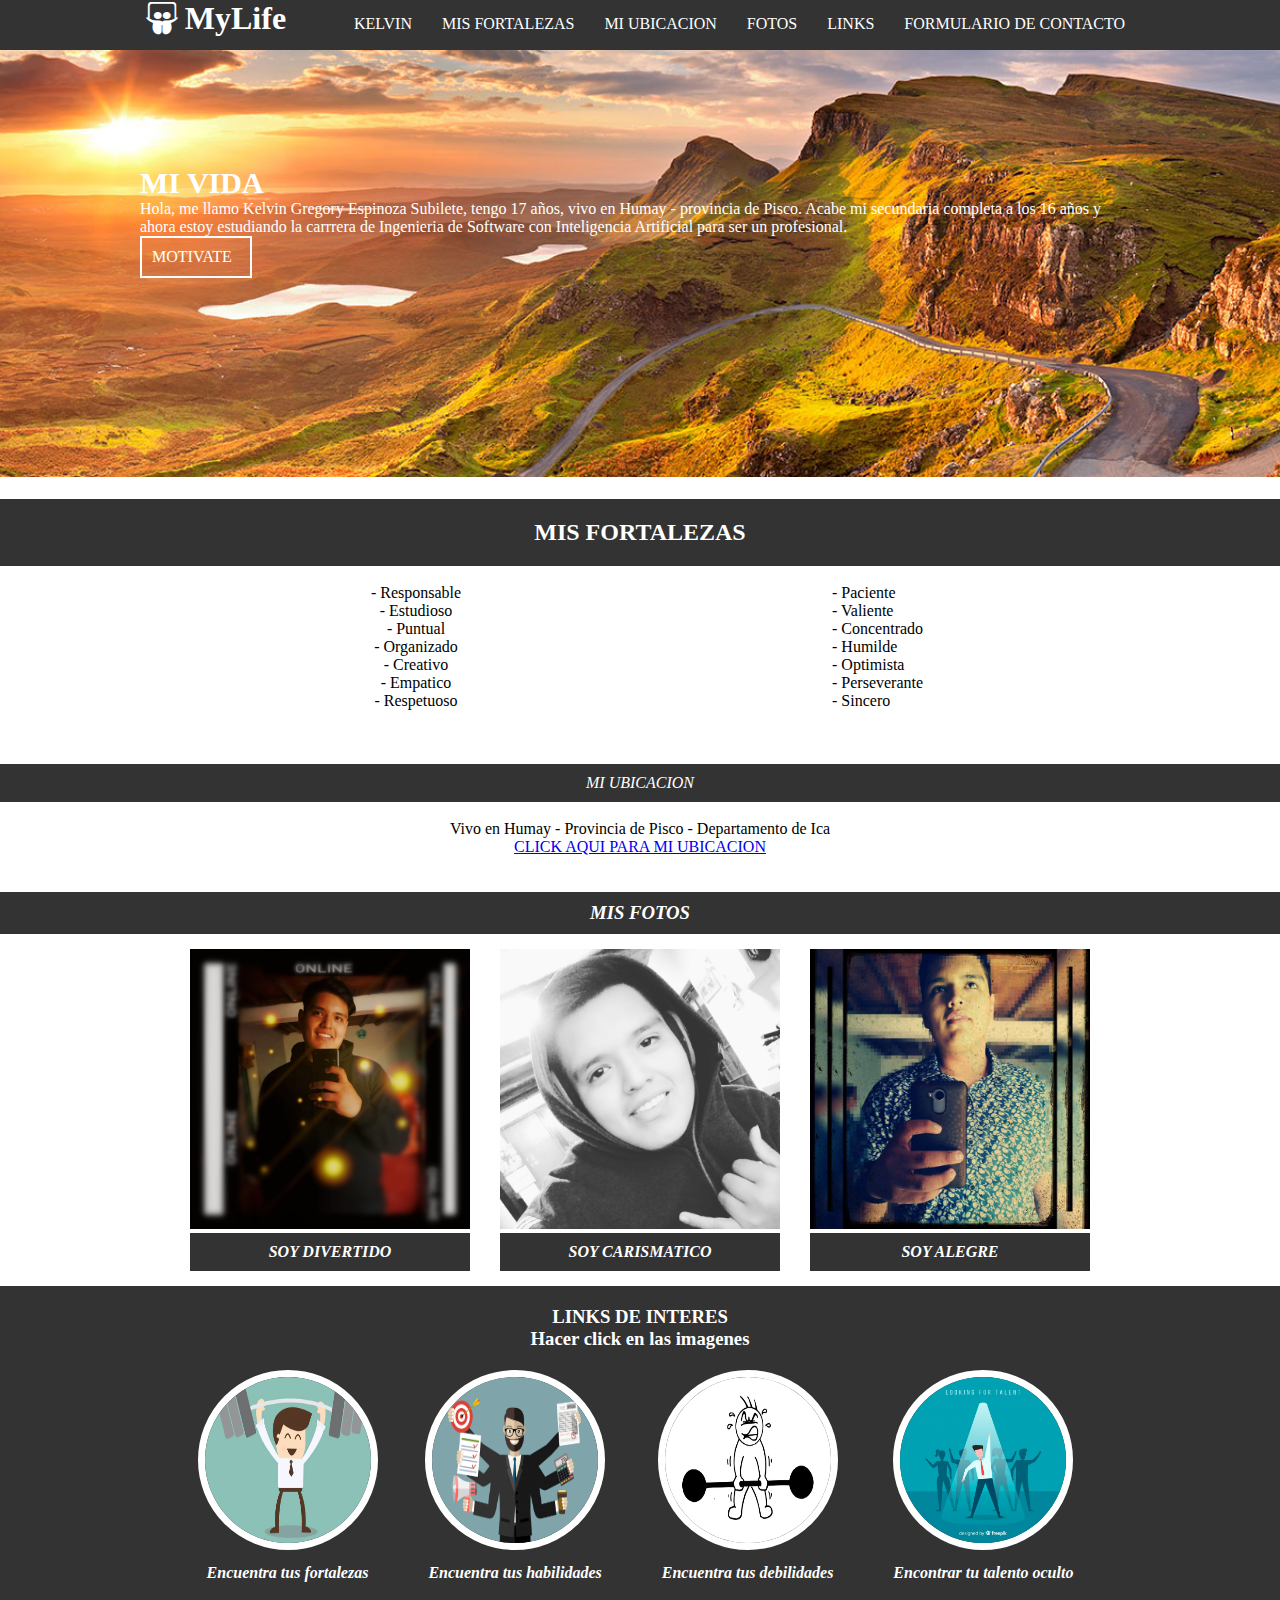
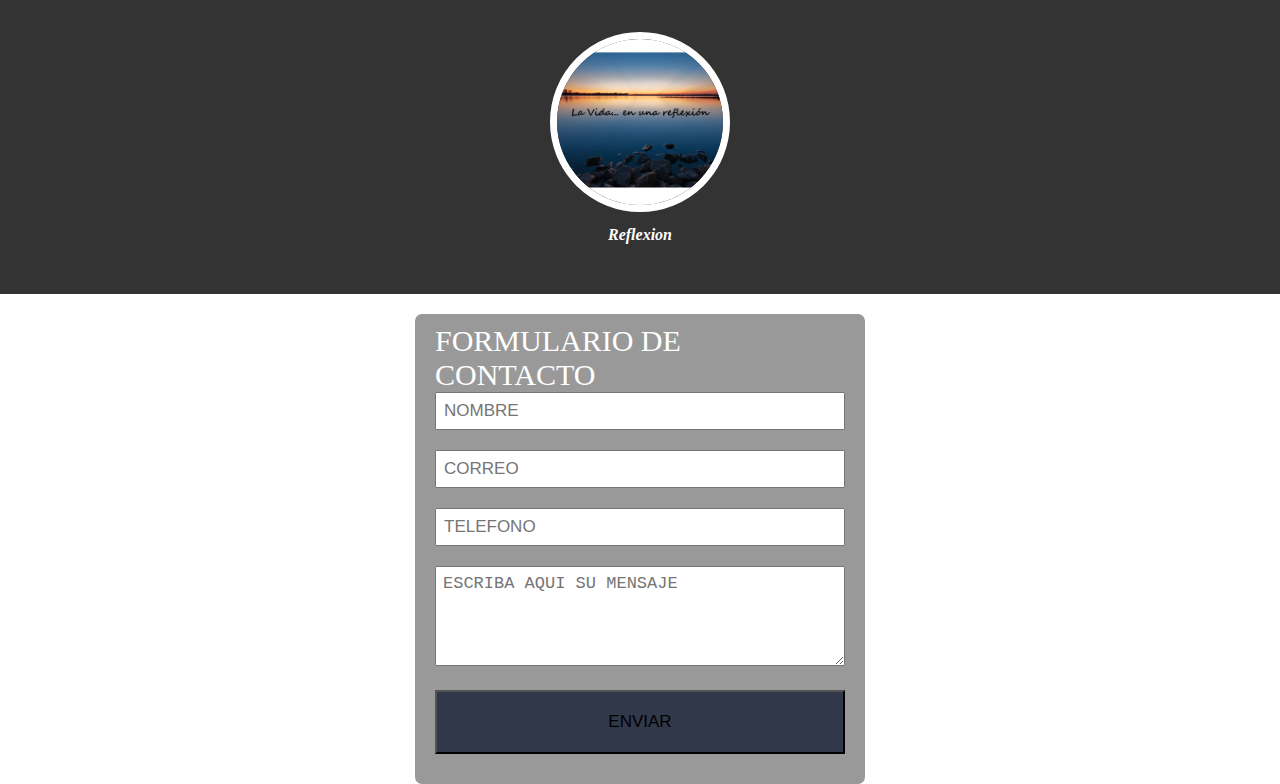
<file: index.html>
<!DOCTYPE html>
<html lang="es">
<head>
    <meta charset="UTF-8">
    <meta name="viewport" content="width=device-width, initial-scale=1.0">
    <title>MyLife</title>
    <link rel="stylesheet" href="css/fontello.css">
    <link rel="stylesheet" href="css/estilo.css">
</head>
<body>
    <header>
        <div class="contenedor">
            <h1 class="icon-slideshare">MyLife</h1>
            <input type="checkbox" name="" id="menu-bar">
            <label class="icon-th-list" for="menu-bar"></label>
            <nav class="menu">
                <a href="#">KELVIN</a>
                <a href="#">MIS FORTALEZAS</a>
                <a href="#">MI UBICACION</a>
                <a href="#">FOTOS</a>
                <a href="#">LINKS</a>
                <a heref="#">FORMULARIO DE CONTACTO</a>
            </nav>
        </div>
    
    </header>


    <main>
        <section id="banner">
            <img src="img/paisaje.jpg" alt="">
            <div class="contenedor">
                <h2>MI VIDA</h2>
                <p>Hola, me llamo Kelvin Gregory Espinoza Subilete, tengo 17 años, vivo en Humay - provincia de Pisco.
                    Acabe mi secundaria completa a los 16 años y ahora estoy estudiando la carrrera de Ingenieria de Software con Inteligencia Artificial para 
                    ser un profesional.</p>
                <a href="https://rinconpsicologia.com/frases-para-seguir-adelante/">MOTIVATE</a>
            </div>
        </section>
        <br>
        <section id="bienvenidos">
            <h2>MIS FORTALEZAS</h2>
        </section>
        <section id="FODA">
            <br>
            <p>- Responsable</p>
            <p>- Estudioso</p>
            <p>- Puntual</p>
            <p>- Organizado</p>
            <p>- Creativo</p>
            <p>- Empatico</p>
            <p>- Respetuoso</p>
            <br>
            <br>
        </section>
        <section id="opor">
            <br>
            <p>- Paciente</p>
            <p>- Valiente</p>
            <p>- Concentrado</p>
            <p>- Humilde</p>
            <p>- Optimista</p>
            <p>- Perseverante</p>
            <p>- Sincero</p>
            <br>
            <br>
        </section>
        <br>
        <section id="ubi">
            <h7> <i> MI UBICACION </i> </h7>
        </section>
        <br>
        <section id="click">
            <p>Vivo en Humay - Provincia de Pisco - Departamento de Ica</p>
            <a href="https://www.google.com/maps/place/Humay/@-13.7189433,-75.8698211,427m/data=!3m1!1e3!4m5!3m4!1s0x91105070cbf80efd:0xdba861a2c5b4b5b9!8m2!3d-13.7232514!4d-75.8874109">CLICK AQUI PARA MI UBICACION</a>
        </section>
        <br>
        <br>
        <section id="blog">
            <h3> <i> MIS FOTOS </i> </h3>
            <div class="contenedor">
                <article>
                    <img src="img/kelvin.jpg" alt="">
                    <h4> <i>SOY DIVERTIDO</i> </h4>
                </article>
                <article>
                    <img src="img/kelvin1.jpg" alt="">
                    <h4> <i>SOY CARISMATICO</i> </h4>
                </article>
                <article>
                    <img src="img/kelvin3.jpg">
                    <h4> <i>SOY ALEGRE</i> </h4>
                </article>
            </div>
        </section>
        <section id="info">
            <h3>
                <b> LINKS DE INTERES </b>
                <br>
                <b>Hacer click en las imagenes</b>
            </h3>
            <div class="contenedor">
                <div class="info-mas">
                    <a href="https://www.youtube.com/watch?v=LqMRGI8z1mY"><img src="img/FORTALEZAS.jpg" alt=""></a>
                    <h4> <i> Encuentra tus fortalezas </i> </h4>
                </div>
                <div class="info-mas">
                    <a href="https://www.utel.edu.mx/blog/rol-personal/como-identificar-tus-habilidades-y-destrezas/"><img src="img/HABILIDADES.jpg" alt=""></a>
                    <h4> <i> Encuentra tus habilidades </i> </h4>
                </div>
                <div class="info-mas">
                    <a href="https://www.youtube.com/watch?v=nZyOFWFLZIE"><img src="img/debilidades.jpg" alt=""></a>
                    <h4> <i> Encuentra tus debilidades </i> </h4>
                </div>
                <div class="info-mas">
                    <a href="https://www.youtube.com/watch?v=UOyYOkEuPQ4"><img src="img/talento.jpg" alt=""></a>
                    <h4> <i> Encontrar tu talento oculto </i> </h4>
                </div>
                <div class="info-mas">
                    <a href="https://www.youtube.com/watch?v=V74HTkRH_Rg"><img src="img/reflex.jpg" alt=""></a>
                    <h4> <i> Reflexion </i> </h4>
                </div>
            </div>
        </section>
        <section class="formulario">
            <form action="">
                <h8> FORMULARIO DE CONTACTO </h8>
                <input type="text" name="NOMBRE" placeholder="NOMBRE">
                <input type="text" name="CORREO" placeholder="CORREO">
                <input type="text" name="TELEFONO" placeholder="TELEFONO">
                <textarea name="MENSAJE" placeholder="ESCRIBA AQUI SU MENSAJE"></textarea>
                <input type="button" value="ENVIAR" id="BOTON">
            </form>
        </section>




</body>
</html>
</file>
<file: css/fontello.css>
@font-face {
  font-family: 'fontello';
  src: url('../font/fontello.eot?84039743');
  src: url('../font/fontello.eot?84039743#iefix') format('embedded-opentype'),
       url('../font/fontello.woff2?84039743') format('woff2'),
       url('../font/fontello.woff?84039743') format('woff'),
       url('../font/fontello.ttf?84039743') format('truetype'),
       url('../font/fontello.svg?84039743#fontello') format('svg');
  font-weight: normal;
  font-style: normal;
}
/* Chrome hack: SVG is rendered more smooth in Windozze. 100% magic, uncomment if you need it. */
/* Note, that will break hinting! In other OS-es font will be not as sharp as it could be */
/*
@media screen and (-webkit-min-device-pixel-ratio:0) {
  @font-face {
    font-family: 'fontello';
    src: url('../font/fontello.svg?84039743#fontello') format('svg');
  }
}
*/
 
 [class^="icon-"]:before, [class*=" icon-"]:before {
  font-family: "fontello";
  font-style: normal;
  font-weight: normal;
  speak: never;
 
  display: inline-block;
  text-decoration: inherit;
  width: 1em;
  margin-right: .2em;
  text-align: center;
  /* opacity: .8; */
 
  /* For safety - reset parent styles, that can break glyph codes*/
  font-variant: normal;
  text-transform: none;
 
  /* fix buttons height, for twitter bootstrap */
  line-height: 1em;
 
  /* Animation center compensation - margins should be symmetric */
  /* remove if not needed */
  margin-left: .2em;
 
  /* you can be more comfortable with increased icons size */
  /* font-size: 120%; */
 
  /* Font smoothing. That was taken from TWBS */
  -webkit-font-smoothing: antialiased;
  -moz-osx-font-smoothing: grayscale;
 
  /* Uncomment for 3D effect */
  /* text-shadow: 1px 1px 1px rgba(127, 127, 127, 0.3); */
}
 
.icon-th-list:before { content: '\2630'; } /* '☰' */
.icon-slideshare:before { content: '\f1e7'; } /* '' */
</file>
<file: css/estilo.css>
@import url(menu.css);
@import url(banner.css);
@import url(blog.css);
@import url(info.css);

* {
    margin: 0;
    padding: 0;
    box-sizing: border-box;
}

body {font-family: Cambria, Cochin, Georgia, Times, 'Times New Roman', serif;}

header {
    width: 100%;
    height: 50px;
    background: #333;
    color: #fff;
    position: fixed;
    top: 0;
    left: 0;
    z-index: 100;
}

.contenedor {
    width: 98%;
    margin: auto;
}

h1{
    float: left;
}
header .contenedor {
    display: table;
}

#bienvenidos {
    text-align: center;
    font-family: unset;
    background: #333;
    color: #fff;
    text-align: center;
    padding: 20px;  
}

#FODA {
    text-align: center;
    font-family: unset;
    width: 65%;
    height: 180px;
    float: right;
}
#FODA {
    float: left;
}

#ubi {
    text-align: center;
    font-family: unset;
    background: #333;
    color: #fff;
    text-align: center;
    padding: 10px;
}
#click {
    text-align: center;
    font-family: unset;
}

footer .contenedor{
    display: flex;
    flex-wrap: wrap;
    justify-content: center;
    padding-bottom: 25px;
}

.copy {
    font-size: 20px;
}
.Sociales {
    width: 100%;
    text-align: center;
}

@media (min-width:1024px) {
    .contenedor{
        width: 1000px;
    }
}

#formulario {
    background-image: url(<a href=""><img src="img/paisaje.jpg" alt=""></a>)         
    background-size: 100vw 100vh;
    background-attachment: fixed;
    margin: 0;
    font-family: monospace;
}

form {
    width: 450px;
    margin: auto;
    background: rgba(0,0,0,0.4);
    padding: 10px 20px;
    box-sizing: border-box;
    margin-top: 20px;
    border-radius: 7px;
}

h8 {
    color: #fff;
    text-align: center;
    margin: 0;
    font-size: 30px;
    margin-bottom: 20px;
}

input, textarea {
    width: 100%;
    margin-bottom: 20px;
    padding: 7px;
    box-sizing: border-box;
    font-size: 17px;
}

textarea {
    min-height: 100px;
    max-height: 200px;
    max-width: 100%;
}

#BOTON{
    background: #31384A;
    color: 3fff;
    padding: 20px;
}
#BOTON:hover {
    cursor: pointer;
}

@media (max-width:480px) {
    form{
        width: 100%;
    }
}
</file>
